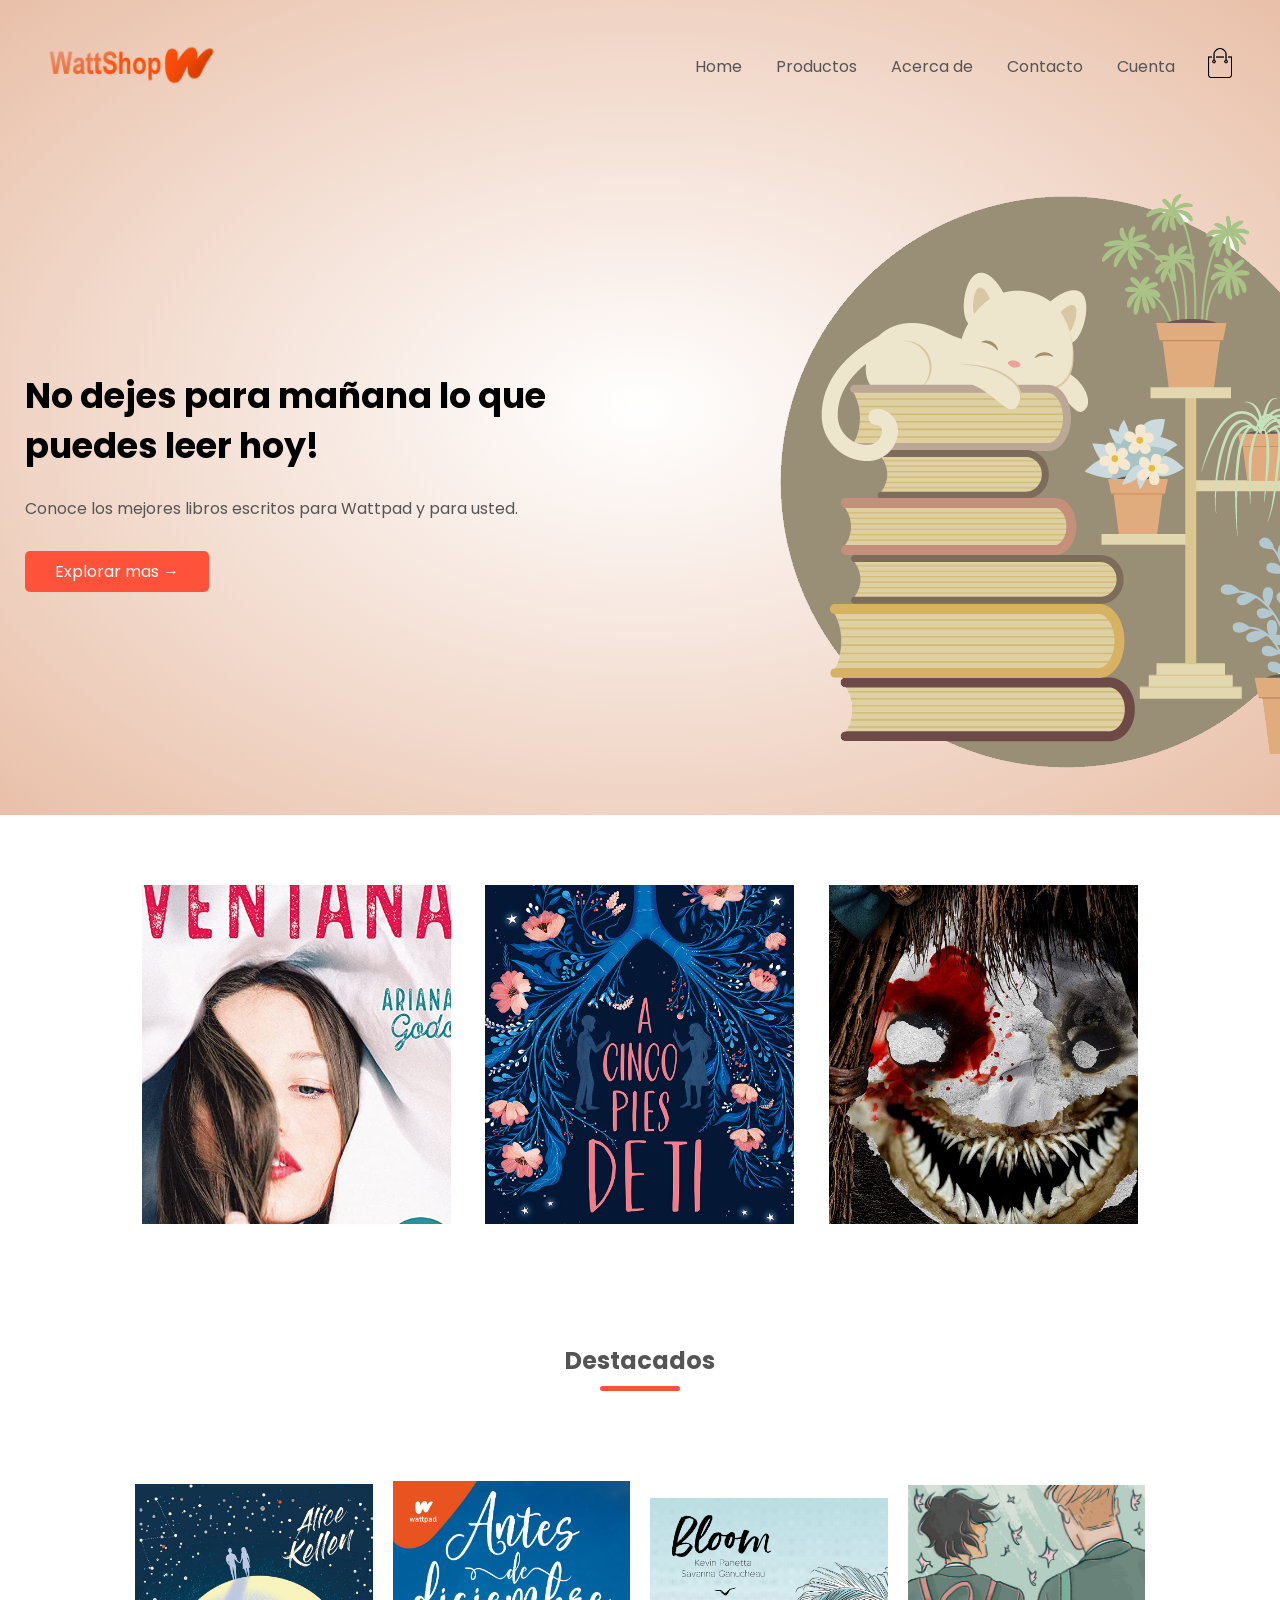
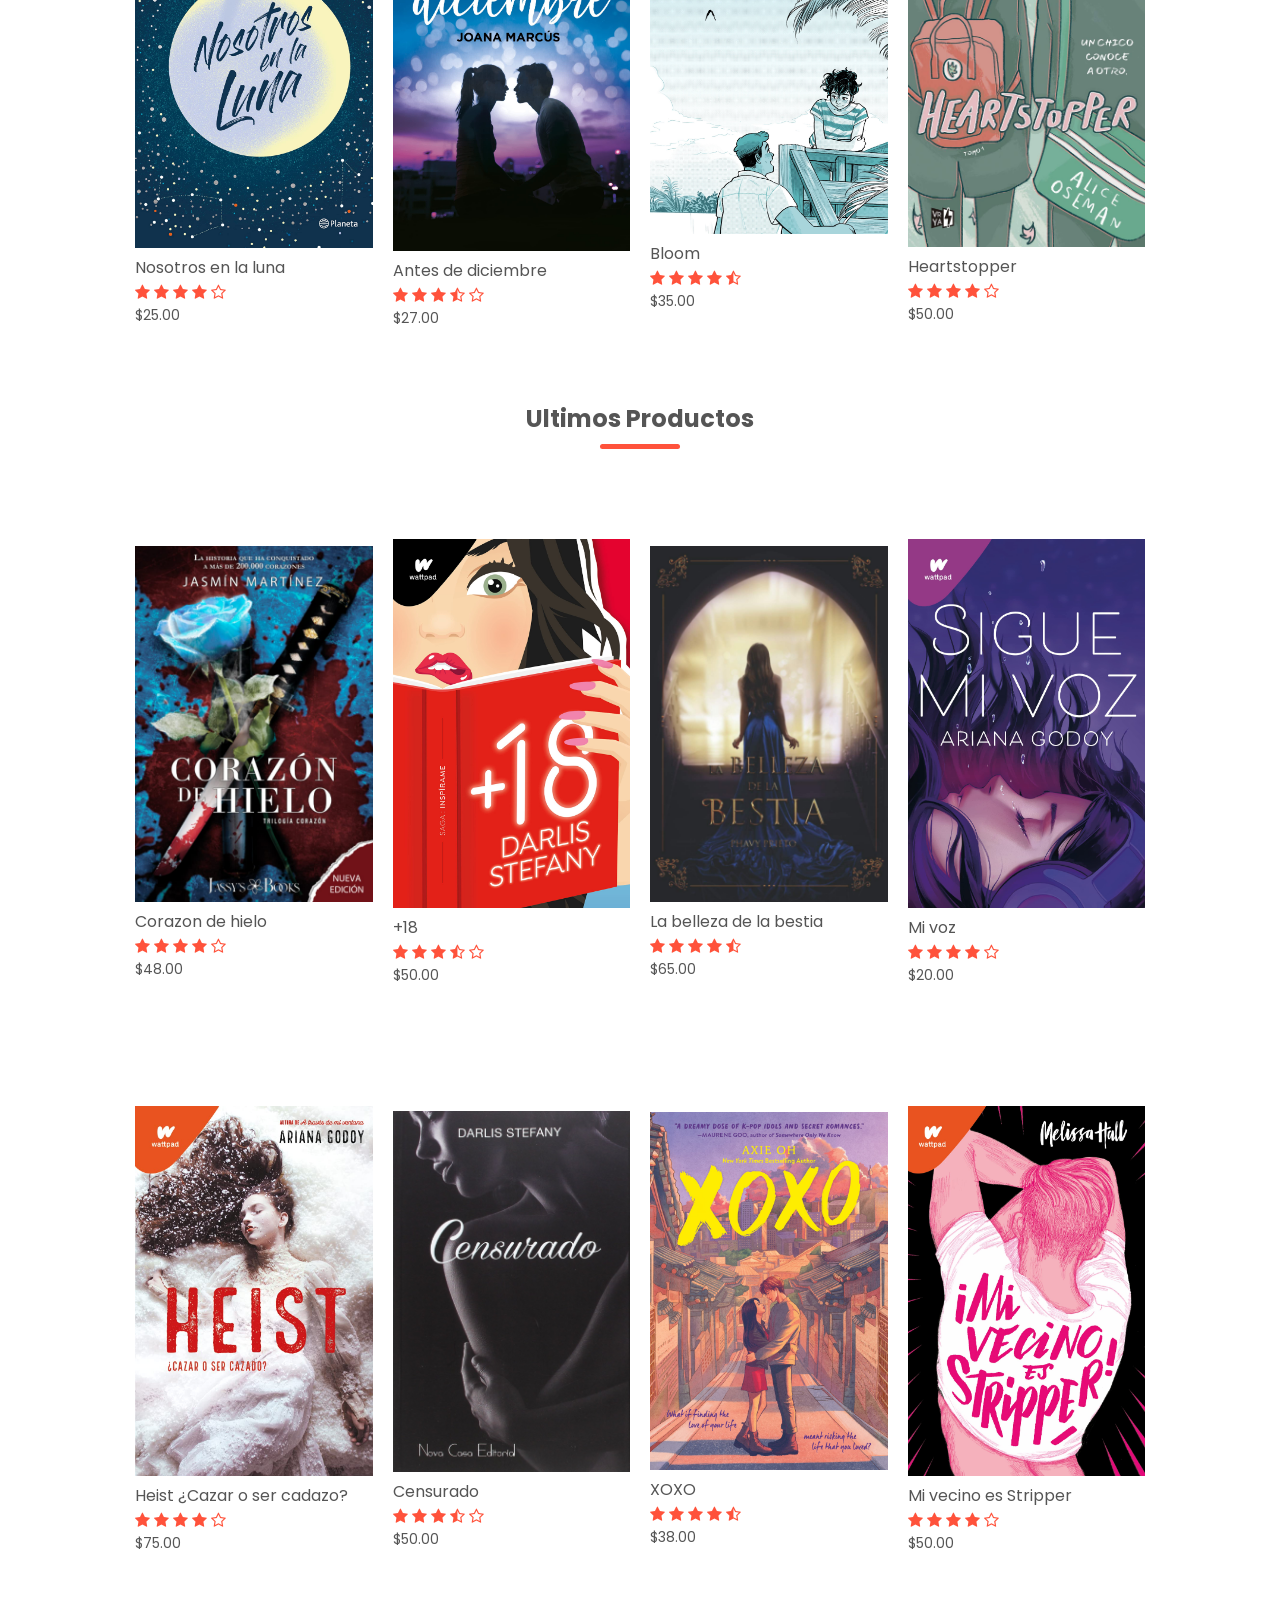
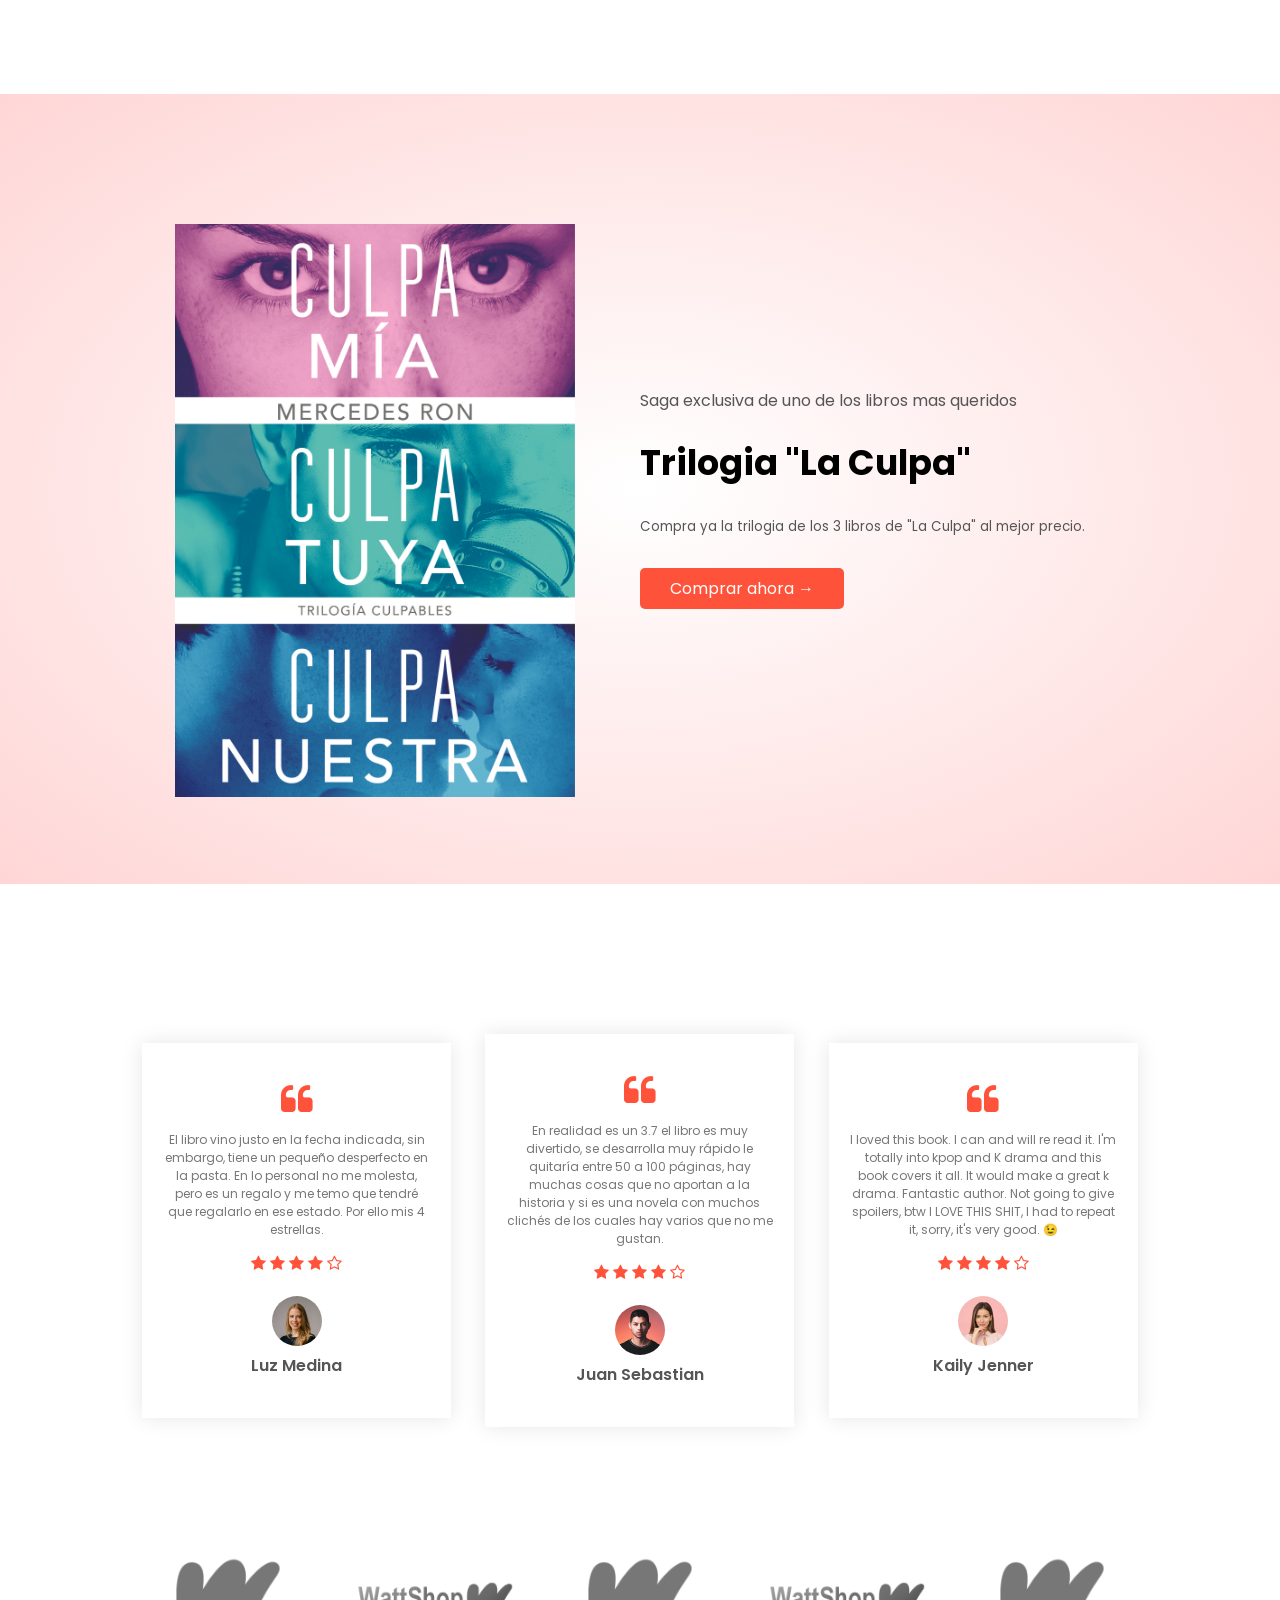
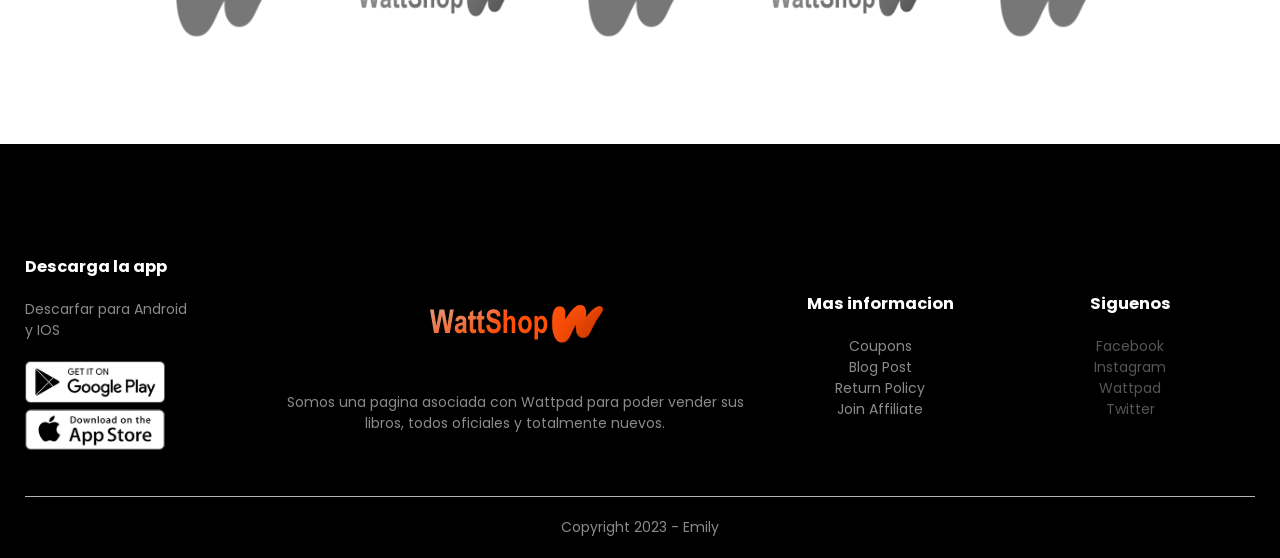
<file: Emily Wattapad con BD/index.html>
<!DOCTYPE html>
<html lang="en">
  <head>
    <meta charset="UTF-8">
    <meta name="viewport" content="width=device-width, initial-scale=1.0">
    <title></title>
    <link rel="stylesheet" href="style.css">
    <link href="https://fonts.googleapis.com/css2?family=Poppins:ital,wght@0,300;0,400;0,500;0,600;0,700;1,200&display=swap" rel="stylesheet">
    <link rel="stylesheet" href="https://stackpath.bootstrapcdn.com/font-awesome/4.7.0/css/font-awesome.min.css">
  </head>
  <body>
    <div class="header">
      <div class="container">
        <div class="navbar">
          <div class="logo">
            <a href="index.html">
              <img src="images/ai3.png" alt="" width="170px"></a>
          </div>
          <nav>
            <ul id="MenuItems">
              <li><a href="index.html">Home</a></li>
              <li><a href="products.html">Productos</a></li>
              <li><a href="#">Acerca de</a></li>
              <li><a href="#">Contacto</a></li>
              <li><a href="account.html">Cuenta</a></li>
              <!-- CONTENIDO BLABLA -->
            </ul>
          </nav>
          <a href="cart.html"
            ><img src="images/cart.png" alt="" width="30px" height="30px"></a>
          <img src="images/menu.png" alt="" class="menu-icon" onclick="menutoggle()">
        </div>
        <div class="row">
          <div class="col-2">
            <h1>No dejes para mañana lo que <br>puedes leer hoy!</h1>
            <p>Conoce los mejores libros escritos para Wattpad y para usted.</p>
            <a href="" class="btn">Explorar mas &#8594;</a>
          </div>
          <div class="col-2">
            <img src="images/gato.png" alt="asd">
          </div>
        </div>
      </div>
    </div>
    <!-----CACATEGORIAS--------->
    <div class="categories">
      <div class="small-container">
        <div class="row">
          <div class="col-3">
            <img src="images/ca1.jpg" alt="" />
          </div>
          <div class="col-3">
            <img src="images/ca2.jpg" alt="" />
          </div>
          <div class="col-3">
            <img src="images/ca3.jpg" alt="" />
          </div>
        </div>
      </div>
    </div>
    <!----- PRODUCTOS--------->
    <div class="small-container">
      <h2 class="title">Destacados</h2>
      <div class="row">
        <div class="col-4">
          <a href="product-details.html">
            <img src="images/b1.jpg" alt=""
          /></a>
          <h4>Nosotros en la luna</h4>
          <div class="rating">
            <i class="fa fa-star"></i>
            <i class="fa fa-star"></i>
            <i class="fa fa-star"></i>
            <i class="fa fa-star"></i>
            <i class="fa fa-star-o"></i>
          </div>
          <p>$25.00</p>
        </div>

        <div class="col-4">
          <img src="images/b2.jpg" alt="" />
          <h4>Antes de diciembre</h4>
          <div class="rating">
            <i class="fa fa-star"></i>
            <i class="fa fa-star"></i>
            <i class="fa fa-star"></i>
            <i class="fa fa-star-half-o"></i>
            <i class="fa fa-star-o"></i>
          </div>
          <p>$27.00</p>
        </div>

        <div class="col-4">
          <img src="images/b3.jpg" alt="" />
          <h4>Bloom</h4>
          <div class="rating">
            <i class="fa fa-star"></i>
            <i class="fa fa-star"></i>
            <i class="fa fa-star"></i>
            <i class="fa fa-star"></i>
            <i class="fa fa-star-half-o"></i>
          </div>
          <p>$35.00</p>
        </div>
        <div class="col-4">
          <img src="images/b4.jpg" alt="" />
          <h4>Heartstopper</h4>
          <div class="rating">
            <i class="fa fa-star"></i>
            <i class="fa fa-star"></i>
            <i class="fa fa-star"></i>
            <i class="fa fa-star"></i>
            <i class="fa fa-star-o"></i>
          </div>
          <p>$50.00</p>
        </div>
      </div>
      <h2 class="title">Ultimos Productos</h2>
      <div class="row">
        <div class="col-4">
          <img src="images/b5.jpg" alt="" />
          <h4>Corazon de hielo</h4>
          <div class="rating">
            <i class="fa fa-star"></i>
            <i class="fa fa-star"></i>
            <i class="fa fa-star"></i>
            <i class="fa fa-star"></i>
            <i class="fa fa-star-o"></i>
          </div>
          <p>$48.00</p>
        </div>

        <div class="col-4">
          <img src="images/b6.jpg" alt="" />
          <h4>+18</h4>
          <div class="rating">
            <i class="fa fa-star"></i>
            <i class="fa fa-star"></i>
            <i class="fa fa-star"></i>
            <i class="fa fa-star-half-o"></i>
            <i class="fa fa-star-o"></i>
          </div>
          <p>$50.00</p>
        </div>

        <div class="col-4">
          <img src="images/b7.jpg" alt="" />
          <h4>La belleza de la bestia</h4>
          <div class="rating">
            <i class="fa fa-star"></i>
            <i class="fa fa-star"></i>
            <i class="fa fa-star"></i>
            <i class="fa fa-star"></i>
            <i class="fa fa-star-half-o"></i>
          </div>
          <p>$65.00</p>
        </div>
        <div class="col-4">
          <img src="images/b8.jpg" alt="" />
          <h4>Mi voz</h4>
          <div class="rating">
            <i class="fa fa-star"></i>
            <i class="fa fa-star"></i>
            <i class="fa fa-star"></i>
            <i class="fa fa-star"></i>
            <i class="fa fa-star-o"></i>
          </div>
          <p>$20.00</p>
        </div>
      </div>
      <div class="row">
        <div class="col-4">
          <img src="images/b9.jpg" alt="" />
          <h4>Heist ¿Cazar o ser cadazo?</h4>
          <div class="rating">
            <i class="fa fa-star"></i>
            <i class="fa fa-star"></i>
            <i class="fa fa-star"></i>
            <i class="fa fa-star"></i>
            <i class="fa fa-star-o"></i>
          </div>
          <p>$75.00</p>
        </div>

        <div class="col-4">
          <img src="images/b10.jpg" alt="" />
          <h4>Censurado</h4>
          <div class="rating">
            <i class="fa fa-star"></i>
            <i class="fa fa-star"></i>
            <i class="fa fa-star"></i>
            <i class="fa fa-star-half-o"></i>
            <i class="fa fa-star-o"></i>
          </div>
          <p>$50.00</p>
        </div>

        <div class="col-4">
          <img src="images/b11.jpg" alt="" />
          <h4>XOXO</h4>
          <div class="rating">
            <i class="fa fa-star"></i>
            <i class="fa fa-star"></i>
            <i class="fa fa-star"></i>
            <i class="fa fa-star"></i>
            <i class="fa fa-star-half-o"></i>
          </div>
          <p>$38.00</p>
        </div>
        <div class="col-4">
          <img src="images/b12.jpg" alt="" />
          <h4>Mi vecino es Stripper</h4>
          <div class="rating">
            <i class="fa fa-star"></i>
            <i class="fa fa-star"></i>
            <i class="fa fa-star"></i>
            <i class="fa fa-star"></i>
            <i class="fa fa-star-o"></i>
          </div>
          <p>$50.00</p>
        </div>
      </div>
    </div>

    <!-------- Exclusiva --------->
    <div class="offer">
      <div class="small-container">
        <div class="row">
          <div class="col-2">
            <img src="images/123.jpg" class="offer-img" alt="" />
          </div>
          <div class="col-2">
            <p>Saga exclusiva de uno de los libros mas queridos</p>
            <h1>Trilogia "La Culpa"</h1>
            <small>Compra ya la trilogia de los 3 libros de "La Culpa" al mejor precio.</small>
            <a href="" class="btn">Comprar ahora &#8594;</a>
          </div>
        </div>
      </div>
    </div>

    <!------ Opiniones  ------>
    <div class="testimonial">
      <div class="small-container">
        <div class="row">
          <div class="col-3">
            <i class="fa fa-quote-left"></i>

            <p>
              El libro vino justo en la fecha indicada, sin embargo, tiene un pequeño desperfecto en la pasta. En lo personal no me molesta, pero es un regalo y me temo que tendré que regalarlo en ese estado. Por ello mis 4 estrellas.
            </p>
            <div class="rating">
              <i class="fa fa-star"></i>
              <i class="fa fa-star"></i>
              <i class="fa fa-star"></i>
              <i class="fa fa-star"></i>
              <i class="fa fa-star-o"></i>
            </div>
            <img src="images/user-1.png" alt="" />
            <h3>Luz Medina</h3>
          </div>

          <div class="col-3">
            <i class="fa fa-quote-left"></i>

            <p>
              En realidad es un 3.7 el libro es muy divertido, se desarrolla muy rápido le quitaría entre 50 a 100 páginas, hay muchas cosas que no aportan a la historia y si es una novela con muchos clichés de los cuales hay varios que no me gustan.
            </p>
            <div class="rating">
              <i class="fa fa-star"></i>
              <i class="fa fa-star"></i>
              <i class="fa fa-star"></i>
              <i class="fa fa-star"></i>
              <i class="fa fa-star-o"></i>
            </div>
            <img src="images/user-2.png" alt="" />
            <h3>Juan Sebastian</h3>
          </div>

          <div class="col-3">
            <i class="fa fa-quote-left"></i>

            <p>
              I loved this book. I can and will re read it. I'm totally into kpop and K drama and this book covers it all. It would make a great k drama. Fantastic author.
Not going to give spoilers, btw I LOVE THIS SHIT, I had to repeat it, sorry, it's very good. 😉
            </p>
            <div class="rating">
              <i class="fa fa-star"></i>
              <i class="fa fa-star"></i>
              <i class="fa fa-star"></i>
              <i class="fa fa-star"></i>
              <i class="fa fa-star-o"></i>
            </div>
            <img src="images/user-3.png" alt="" />
            <h3>Kaily Jenner</h3>
          </div>
        </div>
      </div>
    </div>

    <!-- Brands -->

    <div class="brands">
      <div class="small-container">
        <div class="row">
          <div class="col-5">
            <img src="images/ai1.png" alt="" />
          </div>
          <div class="col-5">
            <img src="images/ai3.png" alt="" />
          </div>
          <div class="col-5">
            <img src="images/ai1.png" alt="" />
          </div>
          <div class="col-5">
            <img src="images/ai3.png" alt="" />
          </div>
          <div class="col-5">
            <img src="images/ai1.png" alt="" />
          </div>
        </div>
      </div>
    </div>

    <!-- Footer -->
    <div class="footer">
      <div class="container">
        <div class="row">
          <div class="footer-col-1">
            <h3>Descarga la app</h3>
            <p>
              Descarfar para Android <br />
              y IOS
            </p>
            <div class="app-logo">
              <img src="images/play-store.png" alt="" />
              <img src="images/app-store.png" alt="" />
            </div>
          </div>
          <div class="footer-col-2">
            <img src="images/ai3.png" alt="" />
            <p>
              Somos una pagina asociada con Wattpad para poder vender sus libros, todos oficiales y totalmente nuevos.
            </p>
          </div>
          <div class="footer-col-3">
            <h3>Mas informacion</h3>
            <ul>
              <li>Coupons</li>
              <li>Blog Post</li>
              <li>Return Policy</li>
              <li>Join Affiliate</li>
            </ul>
          </div>

          <div class="footer-col-4">
            <h3>Siguenos</h3>
            <ul>
              <li><a href="#" target="_blank">Facebook</a></li>
              <li><a href="#" target="_blank">Instagram</a></li>
              <li><a href="#" target="_blank">Wattpad</a></li>
              <li><a href="#" target="_blank">Twitter</a></li>
            </ul>
          </div>
        </div>
        <hr />
        <p class="copyright">Copyright 2023 - Emily</p>
      </div>
    </div>
    <!-- JS Toggle -->
    <script>
      var MenuItems = document.getElementById("MenuItems");

      MenuItems.style.maxHeight = "0px";

      function menutoggle() {
        if (MenuItems.style.maxHeight == "0px") {
          MenuItems.style.maxHeight = "200px";
        } else {
          MenuItems.style.maxHeight = "0px";
        }
      }
    </script>
  </body>
</html>
</file>
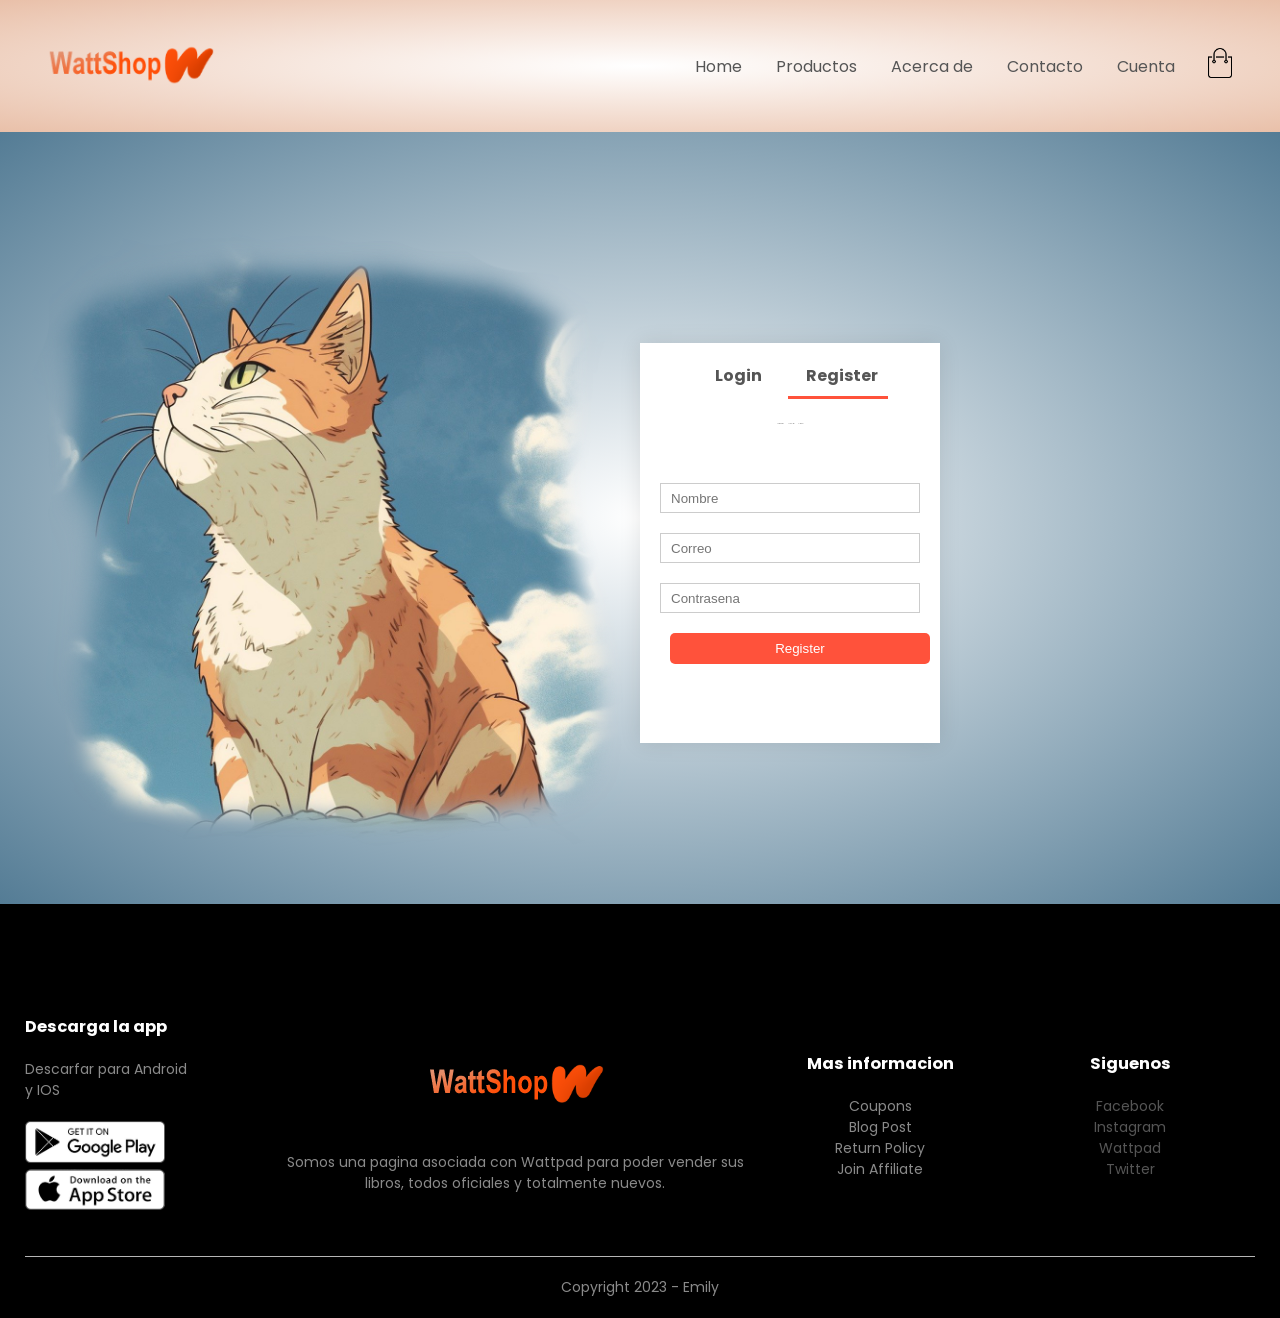
<file: Emily Wattapad con BD/account.html>
<!DOCTYPE html>
<html lang="en">
  <head>
    <meta charset="UTF-8" />
    <meta name="viewport" content="width=device-width, initial-scale=1.0" />
    <title></title>
    <link rel="stylesheet" href="style.css" />
    <link
      href="https://fonts.googleapis.com/css2?family=Poppins:ital,wght@0,300;0,400;0,500;0,600;0,700;1,200&display=swap"
      rel="stylesheet">
    <link
      rel="stylesheet"
      href="https://stackpath.bootstrapcdn.com/font-awesome/4.7.0/css/font-awesome.min.css">
  </head>
  <body>
    <div class="header">
      <div class="container">
        <div class="navbar">
          <div class="logo">
            <a href="index.html">
              <img src="images/ai3.png" alt="" width="170px"/></a>
          </div>
          <nav>
            <ul id="MenuItems">
              <li><a href="index.html">Home</a></li>
              <li><a href="products.html">Productos</a></li>
              <li><a href="">Acerca de</a></li>
              <li><a href="">Contacto</a></li>
              <li><a href="account.html">Cuenta</a></li>
              <!-- ASDFAS -->
            </ul>
          </nav>
          <a href="cart.html"><img src="images/cart.png" alt="" width="30px" height="30px"></a>
          <img
            src="images/menu.png"
            alt=""
            class="menu-icon"
            onclick="menutoggle()"
          />
        </div>
      </div>
    </div>
    <!-- LOGEO -->

    <div class="account-page">
      <div class="container">
        <div class="row">
          <div class="col-2">
            <img src="images/cat-g968a20c1d_1280.png" width="100%" />
          </div>
          <div class="col-2">
            <div class="form-container">
              <div class="form-btn">
                <span onclick="login()">Login</span>
                <span onclick="register()">Register</span>
                <hr id="indicator" />
              </div>
              <form action="" id="LoginForm">
                <input type="text" placeholder="Username" />
                <input type="password" placeholder="Password" />

                <button type="submit" class="btn">Login</button>
                <a href="">¿Olvidaste tu contraseña?</a>
              </form>
              <!--BD-->
              <form action="login.php"method="get">
                <input type="text" name="nombre" placeholder="Nombre">
                <input type="text" name="correo" placeholder="Correo">
                <input type="text" name="contrasena" placeholder="Contrasena">

                <button type="submit" class="btn">Register</button>
              </form>

              <div class="chi">
              <a href="ver.php"> ver registros</a>
              <a href="Actualizar.php"> Actualizar</a>
              <a href="eliminar.php">Eliminar</a></div>
              
            </div>
          </div>
        </div>
      </div>
    </div>

    <!-- Footer -->
    <div class="footer">
      <div class="container">
        <div class="row">
          <div class="footer-col-1">
            <h3>Descarga la app</h3>
            <p>
              Descarfar para Android <br />
              y IOS
            </p>
            <div class="app-logo">
              <img src="images/play-store.png" alt="" />
              <img src="images/app-store.png" alt="" />
            </div>
          </div>
          <div class="footer-col-2">
            <img src="images/ai3.png" alt="" />
            <p>
              Somos una pagina asociada con Wattpad para poder vender sus libros, todos oficiales y totalmente nuevos.
            </p>
          </div>
          <div class="footer-col-3">
            <h3>Mas informacion</h3>
            <ul>
              <li>Coupons</li>
              <li>Blog Post</li>
              <li>Return Policy</li>
              <li>Join Affiliate</li>
            </ul>
          </div>

          <div class="footer-col-4">
            <h3>Siguenos</h3>
            <ul>
              <li><a href="#" target="_blank">Facebook</a></li>
              <li><a href="#" target="_blank">Instagram</a></li>
              <li><a href="#" target="_blank">Wattpad</a></li>
              <li><a href="#" target="_blank">Twitter</a></li>
            </ul>
          </div>
        </div>
        <hr />
        <p class="copyright">Copyright 2023 - Emily</p>
      </div>
    </div>
    <!-- JS menu -->
    <script>
      var MenuItems = document.getElementById("MenuItems");

      MenuItems.style.maxHeight = "0px";

      function menutoggle() {
        if (MenuItems.style.maxHeight == "0px") {
          MenuItems.style.maxHeight = "200px";
        } else {
          MenuItems.style.maxHeight = "0px";
        }
      }
    </script>
    <!-- js toggle -->
    <script>
      var LoginForm = document.getElementById("LoginForm");
      var RegForm = document.getElementById("RegForm");
      var indicator = document.getElementById("indicator");

      function register() {
        RegForm.style.transform = "translateX(0px)";
        LoginForm.style.transform = "translateX(0px)";
        indicator.style.transform = "translateX(100px)";
      }

      function login() {
        RegForm.style.transform = "translateX(300px)";
        LoginForm.style.transform = "translateX(300px)";
        indicator.style.transform = "translateX(0px)";
      }
    </script>
  </body>
</html>
</file>
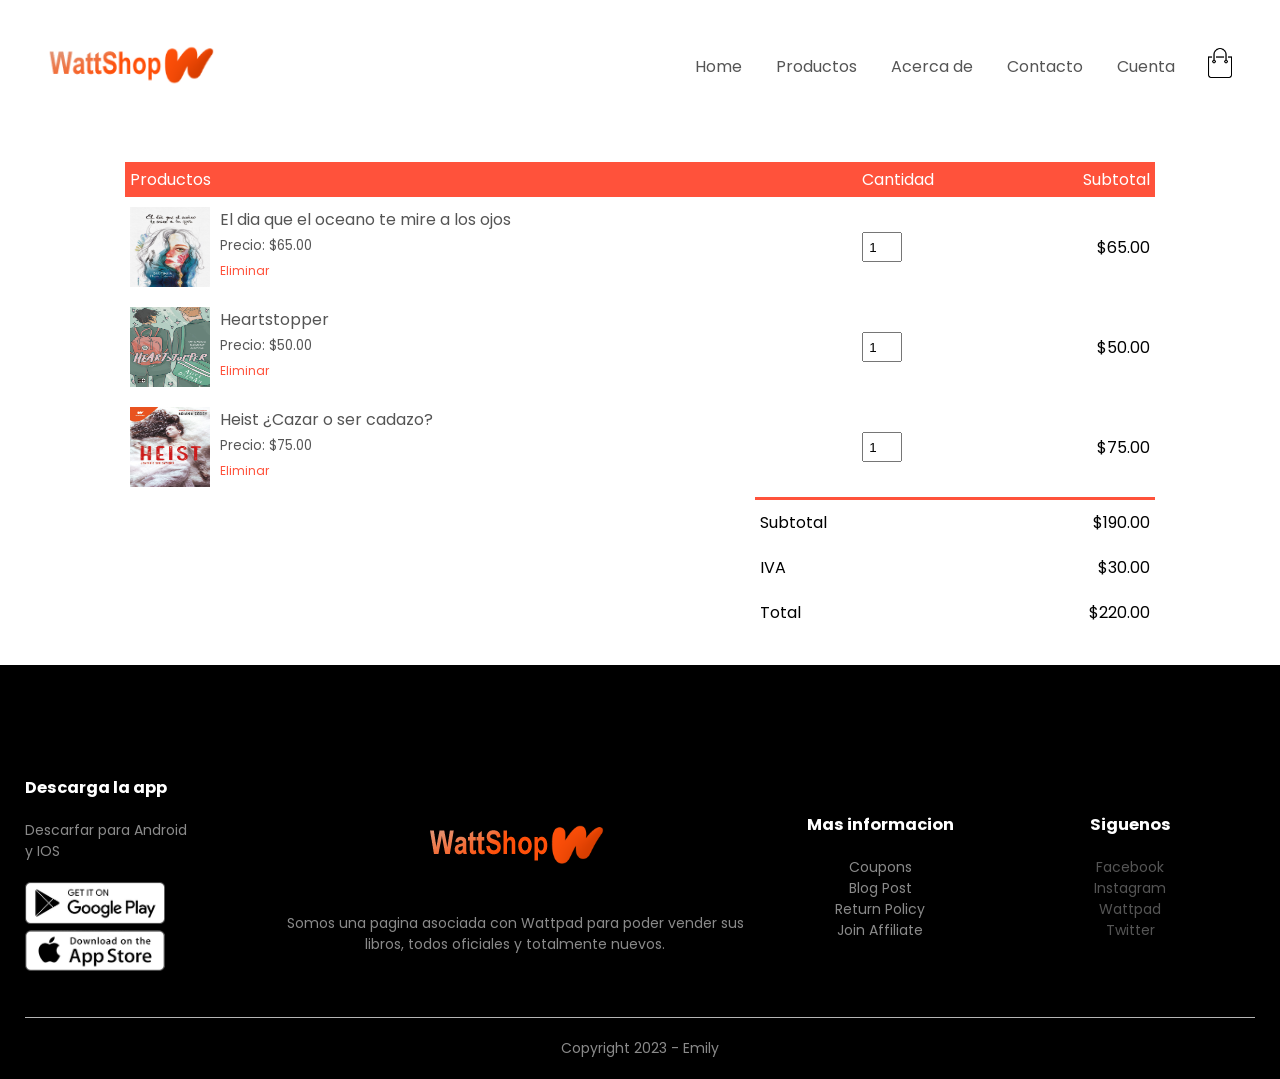
<file: Emily Wattapad con BD/cart.html>
<!DOCTYPE html>
<html lang="en">
  <head>
    <meta charset="UTF-8" />
    <meta name="viewport" content="width=device-width, initial-scale=1.0" />
    <title></title>
    <link rel="stylesheet" href="style.css" />
    <link
      href="https://fonts.googleapis.com/css2?family=Poppins:ital,wght@0,300;0,400;0,500;0,600;0,700;1,200&display=swap"
      rel="stylesheet"
    />
    <link
      rel="stylesheet"
      href="https://stackpath.bootstrapcdn.com/font-awesome/4.7.0/css/font-awesome.min.css"
    />
  </head>
  <body>
    <div class="container">
      <div class="navbar">
        <div class="logo">
          <a href="index.html">
            <img src="images/ai3.png" alt="" width="170px"
          /></a>
        </div>
        <nav>
          <ul id="MenuItems">
            <li><a href="index.html">Home</a></li>
            <li><a href="products.html">Productos</a></li>
            <li><a href="#">Acerca de</a></li>
            <li><a href="#">Contacto</a></li>
            <li><a href="account.html">Cuenta</a></li>
            <!-- COMPRAR -->
          </ul>
        </nav>
        <a href="cart.html"><img src="images/cart.png" alt="" width="30px" height="30px"></a>
        <img src="images/menu.png" alt="" class="menu-icon" onclick="menutoggle()"/>
      </div>
    </div>

    <!-- Cart Items Detalles -->
    <div class="small-container cart-page">
      <table>
        <tr>
          <th>Productos</th>
          <th>Cantidad</th>
          <th>Subtotal</th>
        </tr>
        <tr>
          <td>
            <div class="cart-info">
              <img src="images/b13.jpg" alt="" />
              <div>
                <p>El dia que el oceano te mire a los ojos</p>
                <small>Precio: $65.00</small>
                <br />
                <a href="#">Eliminar</a>
              </div>
            </div>
          </td>
          <td><input type="nunber" value="1" /></td>
          <td>$65.00</td>
        </tr>

        <tr>
          <td>
            <div class="cart-info">
              <img src="images/b4.jpg" alt="" />
              <div>
                <p>Heartstopper</p>
                <small>Precio: $50.00</small>
                <br />
                <a href="#">Eliminar</a>
              </div>
            </div>
          </td>
          <td><input type="nunber" value="1" /></td>
          <td>$50.00</td>
        </tr>

        <tr>
          <td>
            <div class="cart-info">
              <img src="images/b9.jpg" alt="" />
              <div>
                <p>Heist ¿Cazar o ser cadazo?</p>
                <small>Precio: $75.00</small>
                <br />
                <a href="#">Eliminar</a>
              </div>
            </div>
          </td>
          <td><input type="nunber" value="1" /></td>
          <td>$75.00</td>
        </tr>
      </table>

      <div class="total-price">
        <table>
          <tr>
            <td>Subtotal</td>
            <td>$190.00</td>
          </tr>
          <tr>
            <td>IVA</td>
            <td>$30.00</td>
          </tr>
          <tr>
            <td>Total</td>
            <td>$220.00</td>
          </tr>
        </table>
      </div>
    </div>
    <!-- Footer -->
    <div class="footer">
      <div class="container">
        <div class="row">
          <div class="footer-col-1">
            <h3>Descarga la app</h3>
            <p>
              Descarfar para Android <br />
              y IOS
            </p>
            <div class="app-logo">
              <img src="images/play-store.png" alt="" />
              <img src="images/app-store.png" alt="" />
            </div>
          </div>
          <div class="footer-col-2">
            <img src="images/ai3.png" alt="" />
            <p>
              Somos una pagina asociada con Wattpad para poder vender sus libros, todos oficiales y totalmente nuevos.
            </p>
          </div>
          <div class="footer-col-3">
            <h3>Mas informacion</h3>
            <ul>
              <li>Coupons</li>
              <li>Blog Post</li>
              <li>Return Policy</li>
              <li>Join Affiliate</li>
            </ul>
          </div>

          <div class="footer-col-4">
            <h3>Siguenos</h3>
            <ul>
              <li><a href="#" target="_blank">Facebook</a></li>
              <li><a href="#" target="_blank">Instagram</a></li>
              <li><a href="#" target="_blank">Wattpad</a></li>
              <li><a href="#" target="_blank">Twitter</a></li>
            </ul>
          </div>
        </div>
        <hr />
        <p class="copyright">Copyright 2023 - Emily</p>
      </div>
    </div>
    <!-- JS Toggle -->
    <script>
      var MenuItems = document.getElementById("MenuItems");

      MenuItems.style.maxHeight = "0px";

      function menutoggle() {
        if (MenuItems.style.maxHeight == "0px") {
          MenuItems.style.maxHeight = "200px";
        } else {
          MenuItems.style.maxHeight = "0px";
        }
      }
    </script>
  </body>
</html>
</file>
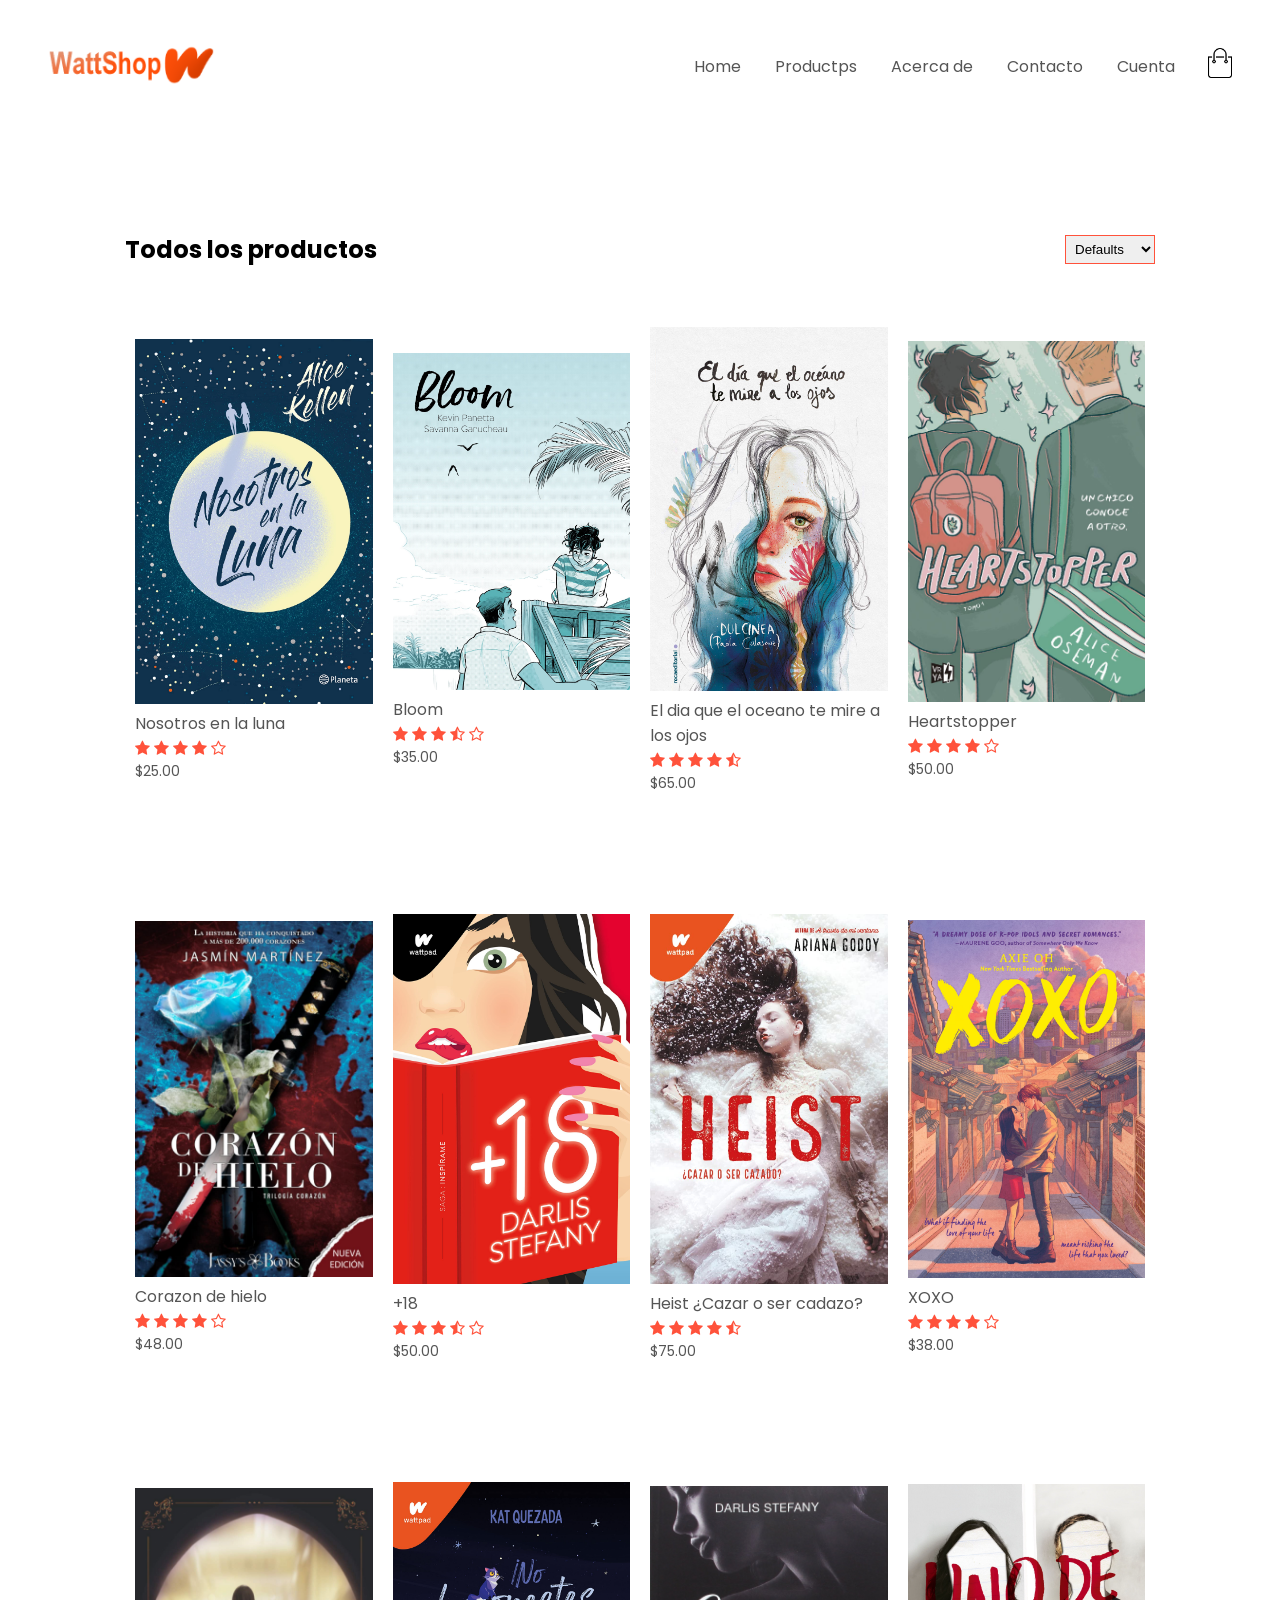
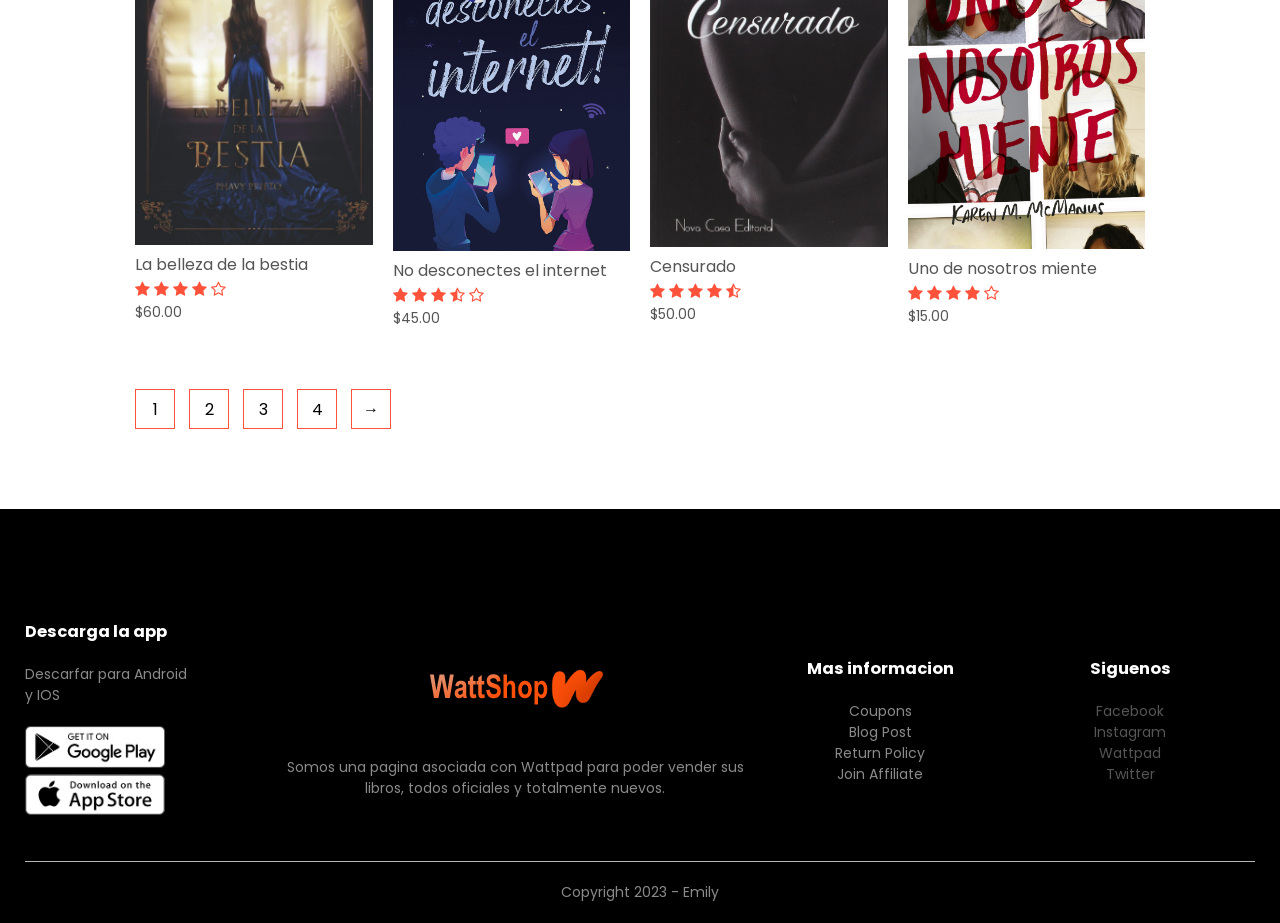
<file: Emily Wattapad con BD/products.html>
<!DOCTYPE html>
<html lang="en">
  <head>
    <meta charset="UTF-8" />
    <meta name="viewport" content="width=device-width, initial-scale=1.0" />
    <title></title>
    <link rel="stylesheet" href="style.css" />
    <link
      href="https://fonts.googleapis.com/css2?family=Poppins:ital,wght@0,300;0,400;0,500;0,600;0,700;1,200&display=swap"
      rel="stylesheet"
    />
    <link
      rel="stylesheet"
      href="https://stackpath.bootstrapcdn.com/font-awesome/4.7.0/css/font-awesome.min.css"
    />
  </head>
  <body>
    <div class="container">
      <div class="navbar">
        <div class="logo">
          <a href="index.html">
            <img src="images/ai3.png" alt="" width="170px"
          /></a>
        </div>
        <nav>
          <ul id="MenuItems">
            <li><a href="index.html">Home</a></li>
            <li><a href="products.html">Productps</a></li>
            <li><a href="#">Acerca de</a></li>
            <li><a href="#">Contacto</a></li>
            <li><a href="account.html">Cuenta</a></li>
            <!-- JASKLD -->
          </ul>
        </nav>
        <a href="cart.html"
          ><img src="images/cart.png" alt="" width="30px" height="30px"
        /></a>
        <img
          src="images/menu.png"
          alt=""
          class="menu-icon"
          onclick="menutoggle()"
        />
      </div>
    </div>

    <div class="small-container">
      <div class="row row-2">
        <h2>Todos los productos</h2>
        <select name="" id="">
          <option value="">Defaults</option>
          <option value="">Romance</option>
          <option value="">Horror</option>
          <option value="">Sensual</option>
          <option value="">Comedia</option>
          <option value="">Drama</option>
          <option value="">Accion</option>
        </select>
      </div>

      <div class="row">
        <div class="col-4">
          <img src="images/b1.jpg" alt="" />
          <h4>Nosotros en la luna</h4>
          <div class="rating">
            <i class="fa fa-star"></i>
            <i class="fa fa-star"></i>
            <i class="fa fa-star"></i>
            <i class="fa fa-star"></i>
            <i class="fa fa-star-o"></i>
          </div>
          <p>$25.00</p>
        </div>

        <div class="col-4">
          <img src="images/b3.jpg" alt="" />
          <h4>Bloom</h4>
          <div class="rating">
            <i class="fa fa-star"></i>
            <i class="fa fa-star"></i>
            <i class="fa fa-star"></i>
            <i class="fa fa-star-half-o"></i>
            <i class="fa fa-star-o"></i>
          </div>
          <p>$35.00</p>
        </div>

        <div class="col-4">
          <img src="images/b13.jpg" alt="" />
          <h4>El dia que el oceano te mire a los ojos</h4>
          <div class="rating">
            <i class="fa fa-star"></i>
            <i class="fa fa-star"></i>
            <i class="fa fa-star"></i>
            <i class="fa fa-star"></i>
            <i class="fa fa-star-half-o"></i>
          </div>
          <p>$65.00</p>
        </div>
        <div class="col-4">
          <img src="images/b4.jpg" alt="" />
          <h4>Heartstopper</h4>
          <div class="rating">
            <i class="fa fa-star"></i>
            <i class="fa fa-star"></i>
            <i class="fa fa-star"></i>
            <i class="fa fa-star"></i>
            <i class="fa fa-star-o"></i>
          </div>
          <p>$50.00</p>
        </div>
      </div>
      <div class="row">
        <div class="col-4">
          <img src="images/b5.jpg" alt="" />
          <h4>Corazon de hielo</h4>
          <div class="rating">
            <i class="fa fa-star"></i>
            <i class="fa fa-star"></i>
            <i class="fa fa-star"></i>
            <i class="fa fa-star"></i>
            <i class="fa fa-star-o"></i>
          </div>
          <p>$48.00</p>
        </div>

        <div class="col-4">
          <img src="images/b6.jpg" alt="" />
          <h4>+18</h4>
          <div class="rating">
            <i class="fa fa-star"></i>
            <i class="fa fa-star"></i>
            <i class="fa fa-star"></i>
            <i class="fa fa-star-half-o"></i>
            <i class="fa fa-star-o"></i>
          </div>
          <p>$50.00</p>
        </div>

        <div class="col-4">
          <img src="images/b9.jpg" alt="" />
          <h4>Heist ¿Cazar o ser cadazo?</h4>
          <div class="rating">
            <i class="fa fa-star"></i>
            <i class="fa fa-star"></i>
            <i class="fa fa-star"></i>
            <i class="fa fa-star"></i>
            <i class="fa fa-star-half-o"></i>
          </div>
          <p>$75.00</p>
        </div>
        <div class="col-4">
          <img src="images/b11.jpg" alt="" />
          <h4>XOXO</h4>
          <div class="rating">
            <i class="fa fa-star"></i>
            <i class="fa fa-star"></i>
            <i class="fa fa-star"></i>
            <i class="fa fa-star"></i>
            <i class="fa fa-star-o"></i>
          </div>
          <p>$38.00</p>
        </div>
      </div>
      <div class="row">
        <div class="col-4">
          <img src="images/b7.jpg" alt="" />
          <h4>La belleza de la bestia</h4>
          <div class="rating">
            <i class="fa fa-star"></i>
            <i class="fa fa-star"></i>
            <i class="fa fa-star"></i>
            <i class="fa fa-star"></i>
            <i class="fa fa-star-o"></i>
          </div>
          <p>$60.00</p>
        </div>

        <div class="col-4">
          <img src="images/b14.jpg" alt="" />
          <h4>No desconectes el internet</h4>
          <div class="rating">
            <i class="fa fa-star"></i>
            <i class="fa fa-star"></i>
            <i class="fa fa-star"></i>
            <i class="fa fa-star-half-o"></i>
            <i class="fa fa-star-o"></i>
          </div>
          <p>$45.00</p>
        </div>

        <div class="col-4">
          <img src="images/b10.jpg" alt="" />
          <h4>Censurado</h4>
          <div class="rating">
            <i class="fa fa-star"></i>
            <i class="fa fa-star"></i>
            <i class="fa fa-star"></i>
            <i class="fa fa-star"></i>
            <i class="fa fa-star-half-o"></i>
          </div>
          <p>$50.00</p>
        </div>
        <div class="col-4">
          <img src="images/b15.jpg" alt="" />
          <h4>Uno de nosotros miente</h4>
          <div class="rating">
            <i class="fa fa-star"></i>
            <i class="fa fa-star"></i>
            <i class="fa fa-star"></i>
            <i class="fa fa-star"></i>
            <i class="fa fa-star-o"></i>
          </div>
          <p>$15.00</p>
        </div>
      </div>

      <div class="page-btn">
        <span>1</span>
        <span>2</span>
        <span>3</span>
        <span>4</span>
        <span>&#8594;</span>
      </div>
    </div>

    <!-- Footer -->
    <div class="footer">
      <div class="container">
        <div class="row">
          <div class="footer-col-1">
            <h3>Descarga la app</h3>
            <p>
              Descarfar para Android <br />
              y IOS
            </p>
            <div class="app-logo">
              <img src="images/play-store.png" alt="" />
              <img src="images/app-store.png" alt="" />
            </div>
          </div>
          <div class="footer-col-2">
            <img src="images/ai3.png" alt="" />
            <p>
              Somos una pagina asociada con Wattpad para poder vender sus libros, todos oficiales y totalmente nuevos.
            </p>
          </div>
          <div class="footer-col-3">
            <h3>Mas informacion</h3>
            <ul>
              <li>Coupons</li>
              <li>Blog Post</li>
              <li>Return Policy</li>
              <li>Join Affiliate</li>
            </ul>
          </div>

          <div class="footer-col-4">
            <h3>Siguenos</h3>
            <ul>
              <li><a href="#" target="_blank">Facebook</a></li>
              <li><a href="#" target="_blank">Instagram</a></li>
              <li><a href="#" target="_blank">Wattpad</a></li>
              <li><a href="#" target="_blank">Twitter</a></li>
            </ul>
          </div>
        </div>
        <hr />
        <p class="copyright">Copyright 2023 - Emily</p>
      </div>
    </div>
    <!-- JS Toggle -->
    <script>
      var MenuItems = document.getElementById("MenuItems");

      MenuItems.style.maxHeight = "0px";

      function menutoggle() {
        if (MenuItems.style.maxHeight == "0px") {
          MenuItems.style.maxHeight = "200px";
        } else {
          MenuItems.style.maxHeight = "0px";
        }
      }
    </script>
  </body>
</html>
</file>
<file: Emily Wattapad con BD/style.css>
* {
  margin: 0;
  padding: 0;
  box-sizing: border-box;
}

body {
  font-family: "Poppins", sans-serif;
}

.navbar {
  display: flex;
  align-items: center;
  padding: 20px;
}
.chi a{
  font-size: 1px;
}
nav {
  flex: 1;
  text-align: right;
}

nav ul {
  display: inline-block;
  list-style-type: none;
}

nav ul li {
  display: inline-block;
  margin-right: 30px;
}

a {
  text-decoration: none;
  color: #555;
}

p {
  color: #555;
}
.container {
  max-width: 1300px;
  margin: auto;
  padding-left: 25px;
  padding-right: 25px;
}
.row {
  margin-top: 50px;
  display: flex;
  align-items: center;
  flex-wrap: wrap;
  justify-content: space-around;
}
.col-2 {
  flex-basis: 50%;
  min-width: 300px;
}
.col-2 .offer-img{
  width: 500px;
}
.col-2 h1 {
  font-size: 35px;
  line-height: 50px;
  margin: 25px 0;
}
.btn {
  display: inline-block;
  background: #ff523b;
  color: #fff;
  padding: 8px 30px;
  margin: 30px 0;
  border-radius: 5px;
  transition: background 0.5s;
}

.btn:hover {
  background-color: #563434; /* Green */
  color: #fff;
}

.header {
  background: radial-gradient(#fff, #e9c0a9);
}

.header .row {
  margin-top: 20px;
}

.categories {
  margin: 70px 0;
}

.col-3 {
  flex-basis: 30%;
  min-width: 250px;
  margin-bottom: 30px;
}

.col-3 img {
  width: 100%;
}

.small-container {
  max-width: 1080px;
  margin: auto;
  padding-left: 25px;
  padding-right: 25px;
}

.col-4 {
  flex-basis: 25%;
  padding: 10px;
  min-width: 200px;
  margin-bottom: 50px;
  transition: transform 0.5s;
}

.col-4 img {
  width: 100%;
}

.title {
  text-align: center;
  margin: 0 auto 80px;
  position: relative;
  line-height: 60px;
  color: #555;
}

.title::after {
  content: "";
  background: #ff523b;
  width: 80px;
  height: 5px;
  border-radius: 5px;
  position: absolute;
  bottom: 0;
  left: 50%;
  transform: translateX(-50%);
}

h4 {
  color: #555;
  font-weight: normal;
}

.col-4 p {
  font-size: 14px;
}

.rating .fa {
  color: #ff523b;
}

.col-4:hover {
  transform: translateY(-5px);
}
/*     offer     */
.offer {
  background: radial-gradient(#fff, #ffd6d6);
  margin-top: 80px;
  padding: 30px 0;
}

.col-2 .offer-img {
  padding: 50px;
}

small {
  color: #555;
}

/* -----Opiniones----- */

.testimonial {
  padding-top: 100px;
}
.testimonial .col-3 {
  text-align: center;
  padding: 40px 20px;
  box-shadow: 0 0 20px 0px rgba(0, 0, 0, 0.1);
  cursor: pointer;
  transition: transform 0.5s;
}
.testimonial .col-3 img {
  width: 50px;
  margin-top: 20px;
  border-radius: 50%;
}

.testimonial .col-3:hover {
  transform: translateY(-10px);
}

.fa.fa-quote-left {
  font-size: 34px;
  color: #ff523b;
}

.col-3 p {
  font-size: 12px;
  margin: 12px 0;
  color: #777;
}

.testimonial .col-3 h3 {
  font-weight: 600;
  color: #555;
  font-size: 16px;
}

/* brands */

.brands {
  margin: 100px auto;
}
.col-5 {
  width: 160px;
}
.col-5 img {
  width: 100%;
  cursor: pointer;
  filter: grayscale(100%);
}

.col-5 img:hover {
  filter: grayscale(0);
}

/* footer */
.footer {
  background: #000;
  color: #8a8a8a;
  font-size: 14px;
  padding: 60px 0 20px;
}
.footer p {
  color: #8a8a8a;
}
.footer h3 {
  color: #fff;
  margin-bottom: 20px;
}
.footer-col-1,
.footer-col-2,
.footer-col-3,
.footer-col-4 {
  min-width: 250px;
  margin-bottom: 20px;
}

.footer-col-1 {
  flex-basis: 30px;
}

.footer-col-2 {
  flex: 1;
  text-align: center;
}
.footer-col-2 img {
  width: 180px;
  margin-bottom: 20px;
}
.footer-col-3,
.footer-col-4 {
  flex-basis: 12%;
  text-align: center;
}
ul {
  list-style-type: none;
}
.app-logo {
  margin-top: 20px;
}
.app-logo img {
  width: 140px;
}

.footer hr {
  border: none;
  background: #b5b5b5;
  height: 1px;
  margin: 20px 0;
}
.copyright {
  text-align: center;
}
.menu-icon {
  width: 28px;
  margin-left: 20px;
  display: none;
}
/*  menu */

@media only screen and (max-width: 800px) {
  nav ul {
    position: absolute;
    top: 70px;
    left: 0;
    background: #333;
    width: 100%;
    overflow: hidden;
    transition: max-height 0.5s;
  }
  nav ul li {
    display: block;
    margin-right: 50px;
    margin-top: 10px;
    margin-bottom: 10px;
  }
  nav ul li a {
    color: #fff;
  }
  .menu-icon {
    display: block;
    cursor: pointer;
  }
}

/* Todos los productos */
.row-2 {
  justify-content: space-between;
  margin: 100px auto 50px;
}

select {
  border: 1px solid #ff523b;
  padding: 5px;
}
select:focus {
  outline: none;
}

.page-btn {
  margin: 0 auto 80px;
}
.page-btn span {
  display: inline-block;
  border: 1px solid #ff523b;
  margin-left: 10px;
  width: 40px;
  height: 40px;
  text-align: center;
  line-height: 40px;
  line-height: 40px;
  cursor: pointer;
}
.page-btn span:hover {
  background: #ff523b;
  color: #fff;
}

/* RESPONSIVE */
@media only screen and (max-width: 600px) {
  .row {
    text-align: center;
  }
  .col-2,
  .col-3,
  .col-4 {
    flex-basis: 100%;
  }
  .single-product .row {
    text-align: left;
  }
  .single-product .col-2 {
    padding: 20px 0;
  }
  .single-product h2 {
    font-size: 26px;
    line-height: 32px;
  }
  .cart-info p {
    display: none;
  }
}

/* Single Productos Detalles */
.single-product {
  margin-top: 80px;
}
.single-product .col-2 img {
  padding: 0;
}

.single-product .col-2 {
  padding: 20px;
}

.single-product h4 {
  margin: 20px 0;
  font-size: 22px;
  font-weight: bold;
}
.single-product select {
  display: block;
  padding: 10px;
  margin-top: 20px;
}

.single-product input {
  width: 50px;
  height: 40px;
  padding-left: 10px;
  font-size: 20px;
  margin-right: 10px;
  border: 1px solid #ff523b;
}
input:focus {
  outline: none;
}

.single-product .fa {
  color: #ff523b;
  margin-left: 10px;
}
.small-img-row {
  display: flex;
  justify-content: space-between;
}
.small-img-col {
  flex-basis: 24%;
  cursor: pointer;
}
/* cart Items Details */
.cart-page {
  margin: 30px auto;
}
table {
  width: 100%;
  border-collapse: collapse;
}

.cart-info {
  display: flex;
  flex-wrap: wrap;
}
th {
  text-align: left;
  padding: 5px;
  color: #fff;
  background: #ff523b;
  font-weight: normal;
}
td {
  padding: 10px 5px;
}
td input {
  width: 40px;
  height: 30px;
  padding: 5px;
}
td a {
  color: #ff523b;
  font-size: 12px;
}

td img {
  width: 80px;
  height: 80px;
  margin-right: 10px;
}
.total-price {
  display: flex;
  justify-content: flex-end;
}

.total-price table {
  border-top: 3px solid #ff523b;
  width: 100%;
  max-width: 400px;
}
td:last-child {
  text-align: right;
}
th:last-child {
  text-align: right;
}

/* Cuenta de pago */

.account-page {
  padding: 50px 0;
  background: radial-gradient(#fff, #547C95);
}
.form-container {
  background: #fff;
  width: 300px;
  height: 400px;
  position: relative;
  text-align: center;
  padding: 20px 0;
  box-shadow: 0 0 20px 0 rgba(0, 0, 0, 0.1);
  overflow: hidden;
}

.form-container span {
  font-weight: bold;
  padding: 0 10px;
  color: #555;
  cursor: pointer;
  width: 100px;
  display: inline-block;
}

.form-btn {
  display: inline-block;
}
.form-container form {
  max-width: 300px;
  padding: 0 20px;
  position: absolute;
  top: 130px;
  transition: transform 1s;
}
form input {
  width: 100%;
  height: 30px;
  margin: 10px 0;
  padding: 0 10px;
  border: 1px solid #ccc;
}

form .btn {
  width: 100%;
  border: none;
  cursor: pointer;
  margin: 10px;
}
form .btn:focus {
  outline: none;
}

#LoginForm {
  left: -300px;
}
#RegForm {
  left: 0;
}

form a {
  font-size: 12px;
}
#indicator {
  width: 100px;
  border: none;
  background: #ff523b;
  height: 3px;
  margin-top: 8px;
  transform: translateX(100px);
  transition: transform 1s;
}
</file>
